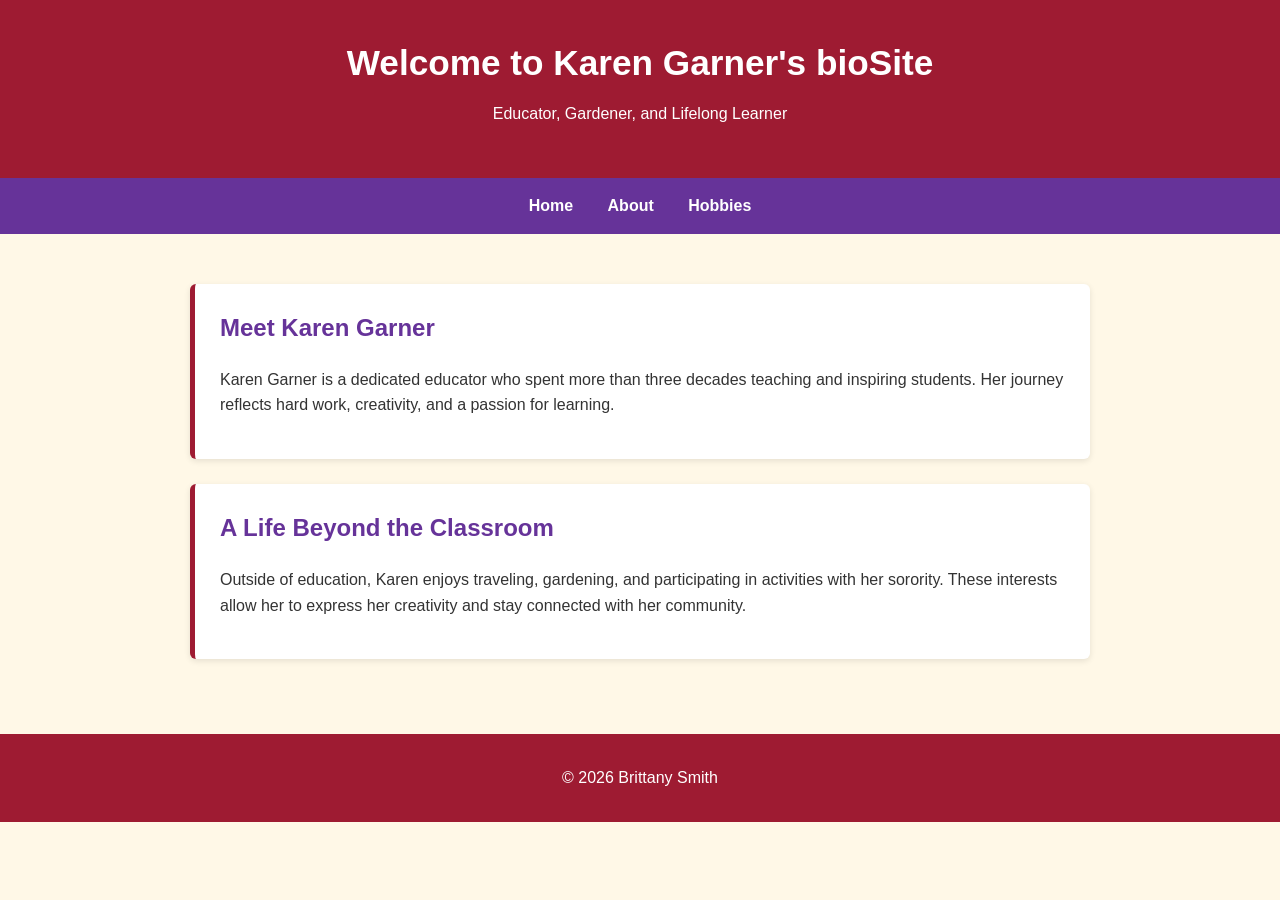
<file: index.html>
<!DOCTYPE html>
<!--
  Brittany Smith
  CSD 340 Web Development with HTML and CSS
  Module 6.3 Assignment
  November 18, 2026
-->
<html lang="en">
<head>
    <meta charset="UTF-8">
    <meta name="viewport" content="width=device-width, initial-scale=1.0">
    <title>Karen Garner | Home</title>
    <link rel="stylesheet" href="styles.css">
</head>
<body>
    <header>
        <h1>Welcome to Karen Garner's bioSite</h1>
        <p>Educator, Gardener, and Lifelong Learner</p>
    </header>

    <nav>
        <a href="index.html">Home</a>
        <a href="about.html">About</a>
        <a href="hobbies.html">Hobbies</a>
    </nav>

    <main>
        <section>
            <h2>Meet Karen Garner</h2>
            <p>
                Karen Garner is a dedicated educator
                who spent more than three decades
                teaching and inspiring students.
                Her journey reflects hard work,
                creativity, and a passion for learning.
            </p>
        </section>

        <section>
            <h2>A Life Beyond the Classroom</h2>
            <p>
                Outside of education, Karen enjoys
                traveling, gardening, and participating
                in activities with her sorority.
                These interests allow her to express
                her creativity and stay connected
                with her community.
            </p>
        </section>
    </main>

    <footer>
        <p>&copy; 2026 Brittany Smith</p>
    </footer>
</body>
</html>
</file>
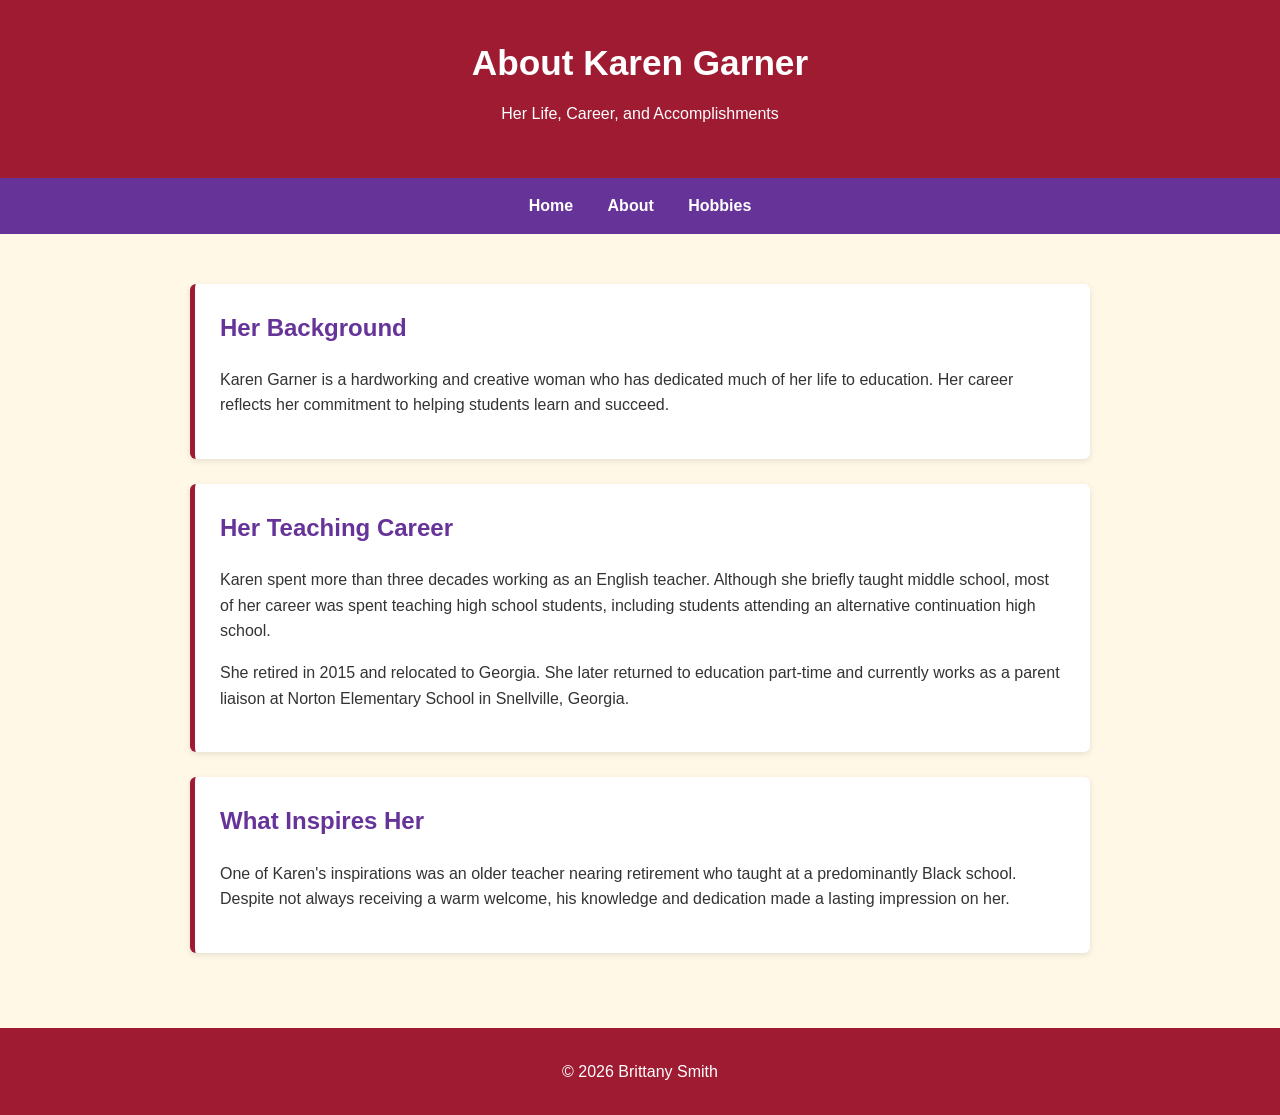
<file: about.html>
<!DOCTYPE html>
<!--
  Brittany Smith
  CSD 340 Web Development with HTML and CSS
  Module 6.3 Assignment
  November 18, 2026
-->
<html lang="en">
<head>
    <meta charset="UTF-8">
    <meta name="viewport" content="width=device-width, initial-scale=1.0">
    <title>Karen Garner | About</title>
    <link rel="stylesheet" href="styles.css">
</head>
<body>
    <header>
        <h1>About Karen Garner</h1>
        <p>Her Life, Career, and Accomplishments</p>
    </header>

    <nav>
        <a href="index.html">Home</a>
        <a href="about.html">About</a>
        <a href="hobbies.html">Hobbies</a>
    </nav>

    <main>
        <section>
            <h2>Her Background</h2>
            <p>
                Karen Garner is a hardworking and
                creative woman who has dedicated much
                of her life to education. Her career
                reflects her commitment to helping
                students learn and succeed.
            </p>
        </section>

        <section>
            <h2>Her Teaching Career</h2>
            <p>
                Karen spent more than three decades
                working as an English teacher. Although
                she briefly taught middle school,
                most of her career was spent teaching
                high school students, including
                students attending an alternative
                continuation high school.
            </p>
            <p>
                She retired in 2015 and relocated to
                Georgia. She later returned to education
                part-time and currently works as a
                parent liaison at Norton Elementary
                School in Snellville, Georgia.
            </p>
        </section>

        <section>
            <h2>What Inspires Her</h2>
            <p>
                One of Karen's inspirations was an
                older teacher nearing retirement who
                taught at a predominantly Black school.
                Despite not always receiving a warm
                welcome, his knowledge and dedication
                made a lasting impression on her.
            </p>
        </section>
    </main>

    <footer>
        <p>&copy; 2026 Brittany Smith</p>
    </footer>
</body>
</html>
</file>
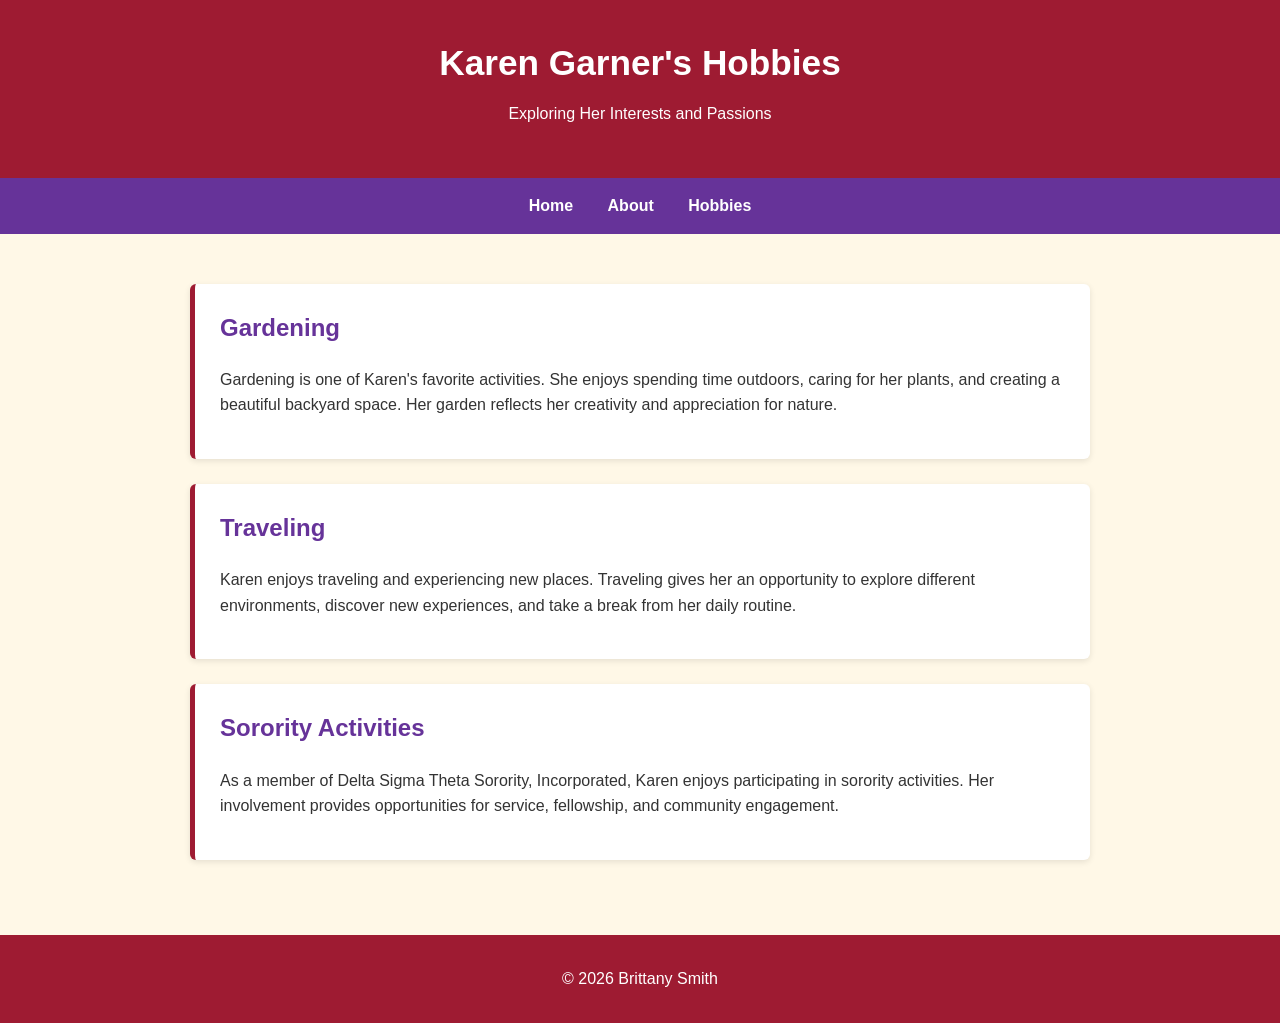
<file: hobbies.html>
<!DOCTYPE html>
<!--
  Brittany Smith
  CSD 340 Web Development with HTML and CSS
  Module 6.3 Assignment
  November 18, 2026
-->
<html lang="en">
<head>
    <meta charset="UTF-8">
    <meta name="viewport" content="width=device-width, initial-scale=1.0">
    <title>Karen Garner | Hobbies</title>
    <link rel="stylesheet" href="styles.css">
</head>
<body>
    <header>
        <h1>Karen Garner's Hobbies</h1>
        <p>Exploring Her Interests and Passions</p>
    </header>

    <nav>
        <a href="index.html">Home</a>
        <a href="about.html">About</a>
        <a href="hobbies.html">Hobbies</a>
    </nav>

    <main>
        <section>
            <h2>Gardening</h2>
            <p>
                Gardening is one of Karen's favorite
                activities. She enjoys spending time
                outdoors, caring for her plants, and
                creating a beautiful backyard space.
                Her garden reflects her creativity
                and appreciation for nature.
            </p>
        </section>

        <section>
            <h2>Traveling</h2>
            <p>
                Karen enjoys traveling and experiencing
                new places. Traveling gives her an
                opportunity to explore different
                environments, discover new experiences,
                and take a break from her daily routine.
            </p>
        </section>

        <section>
            <h2>Sorority Activities</h2>
            <p>
                As a member of Delta Sigma Theta
                Sorority, Incorporated, Karen enjoys
                participating in sorority activities.
                Her involvement provides opportunities
                for service, fellowship, and
                community engagement.
            </p>
        </section>
    </main>

    <footer>
        <p>&copy; 2026 Brittany Smith</p>
    </footer>
</body>
</html>
</file>
<file: styles.css>
/*
  Brittany Smith
  CSD 340 Web Development with HTML and CSS
  Module 6.3 Assignment
  November 18, 2026
*/

body {
    font-family: Arial, Helvetica, sans-serif;
    background-color: #FFF8E7;
    color: #333333;
    margin: 0;
    line-height: 1.6;
}

header {
    background-color: #9E1B32;
    color: #FFFFFF;
    text-align: center;
    padding: 35px 20px;
}

header h1 {
    margin: 0;
    font-size: 2.2em;
}

header p {
    margin-top: 10px;
}

nav {
    background-color: #663399;
    text-align: center;
    padding: 15px;
}

nav a {
    color: #FFFFFF;
    text-decoration: none;
    margin: 0 15px;
    font-weight: bold;
}

nav a:hover {
    color: #FFF8E7;
    text-decoration: underline;
}

main {
    max-width: 900px;
    margin: 30px auto;
    padding: 20px;
}

section {
    background-color: #FFFFFF;
    padding: 25px;
    margin-bottom: 25px;
    border-left: 5px solid #9E1B32;
    border-radius: 6px;
    box-shadow: 0 2px 6px rgba(0, 0, 0, 0.1);
}

h2 {
    color: #663399;
    margin-top: 0;
}

footer {
    background-color: #9E1B32;
    color: #FFFFFF;
    text-align: center;
    padding: 15px;
    margin-top: 30px;
}

@media (max-width: 600px) {
    header h1 {
        font-size: 1.7em;
    }

    main {
        padding: 15px;
    }

    nav a {
        display: inline-block;
        margin: 5px 10px;
    }
}
</file>
